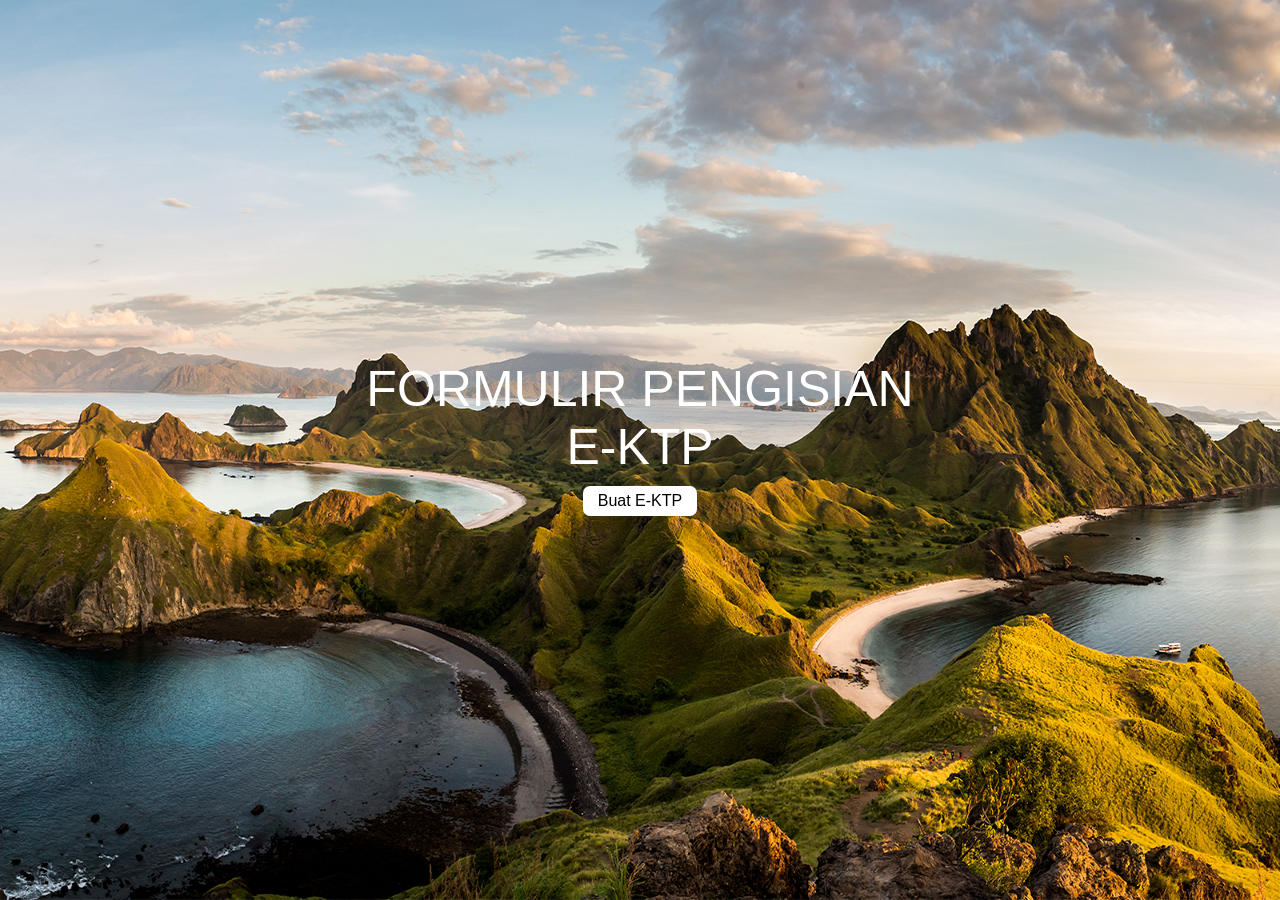
<file: index.html>
<!DOCTYPE html>
<html lang="en">
<head>
    <meta charset="UTF-8">
    <meta http-equiv="X-UA-Compatible" content="IE=edge">
    <meta name="viewport" content="width=device-width, initial-scale=1.0">
    <title>Form E-KTP</title>
    <link rel="stylesheet" href="style.css">
</head>
<body>
    <div class="landing-page">
        <p>FORMULIR PENGISIAN</p>
        <p>E-KTP</p>
        <a href="./pages/form.html">Buat E-KTP</a>
    </div>
</body>
</html>
</file>
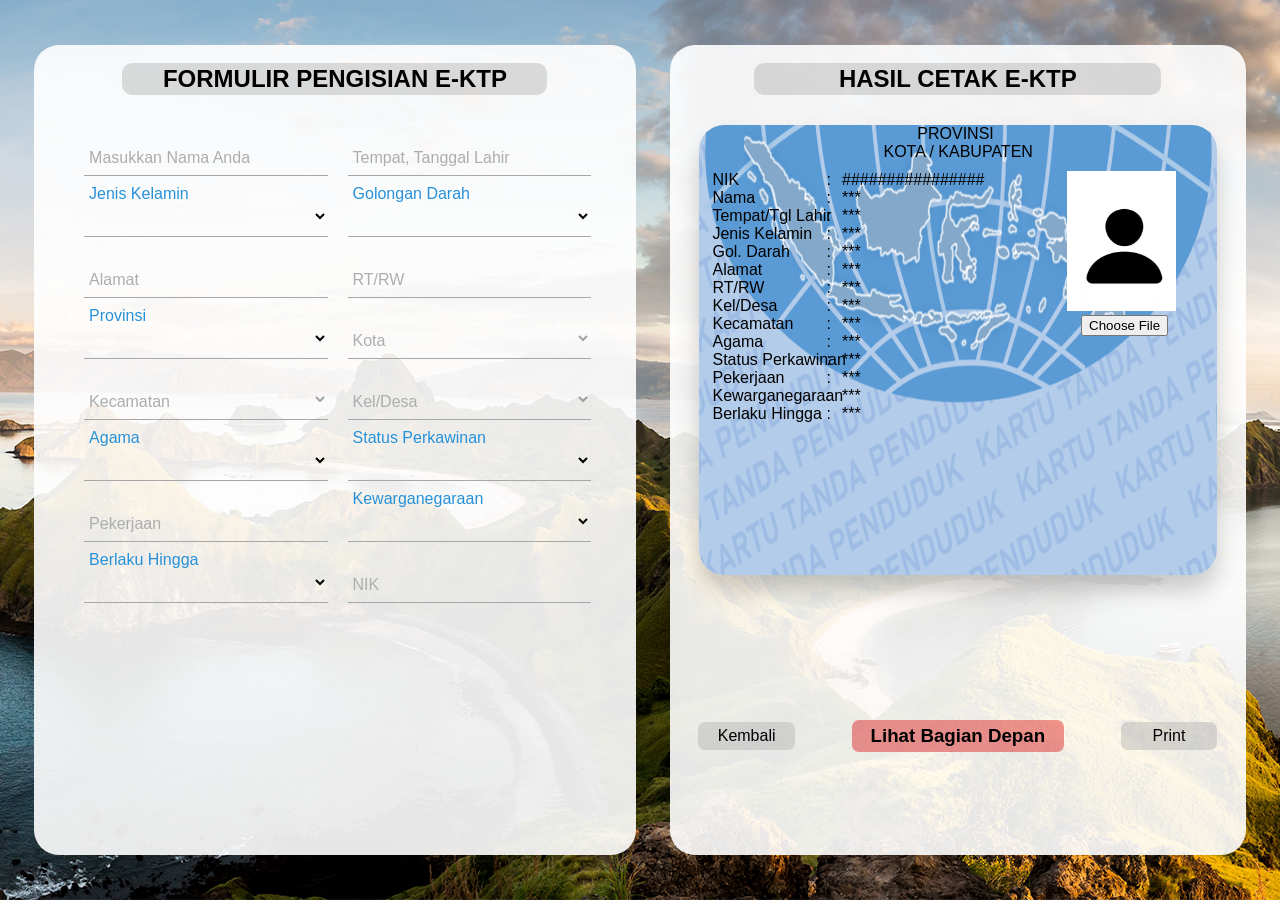
<file: pages/form.html>
<!DOCTYPE html>
<html lang="en">
<head>
    <meta charset="UTF-8">
    <meta http-equiv="X-UA-Compatible" content="IE=edge">
    <meta name="viewport" content="width=device-width, initial-scale=1.0">
    <title>Document</title>
    <link rel="stylesheet" href="../style.css">
</head>
<body>
    
    <!-- START MAIN CONTAINER -->
    <div class="container">

        <!-- START KOLOM INPUT -->
        <div class="left-side">
            <h2 class="title">FORMULIR PENGISIAN E-KTP</h2>

            <!-- START INPUTAN -->
            <div class="form-ktp">

                <!-- [INPUT] START BARIS USERNAME - TTL -->
                <form method="post">
                    <div class="baris">
                        <input type="text" required class="isian-nama" id="capital" >
                        <span></span>
                        <label>Masukkan Nama Anda</label>
                    </div>
                    
                    <div class="baris">
                        <input type="text" required class="isian-lahir" id="capital">
                        <span></span>
                        <label>Tempat, Tanggal Lahir</label>
                    </div>
                </form>
                <!-- [INPUT] END BARIS USERNAME - TTL -->

                <!-- [INPUT] START BARIS JENIS KELAMIN - GOLDAR -->
                <form method="post">
                    <div class="baris">
                        <select name="" id="" class="isian-gender">
                            <option></option>
                            <option value="LAKI-LAKI">Laki-Laki</option>
                            <option value="PEREMPUAN">Perempuan</option>
                        </select>
                        <span></span>
                        <label>Jenis Kelamin</label>
                    </div>

                    <div class="baris">
                        <select name="" id="" class="isian-goldar">
                            <option></option>
                            <option value="A">A</option>
                            <option value="B">B</option>
                            <option value="O">O</option>
                            <option value="AB">AB</option>
                        </select>
                        <span></span>
                        <label>Golongan Darah</label>
                    </div>
                </form>
                <!-- [INPUT] END BARIS JENIS KELAMIN - GOLDAR -->

                <!-- [INPUT] START BARIS ALAMAT - RT/RW -->
                <form method="post">
                    <div class="baris">
                        <input type="text" required class="isian-alamat" id="capital">
                        <span></span>
                        <label>Alamat</label>
                    </div>
                    <div class="baris">
                        <input type="text" required class="isian-rtrw" id="capital">
                        <span></span>
                        <label>RT/RW</label>
                    </div>
                </form>
                <!-- [INPUT] END BARIS ALAMAT - RT/RW -->

                <!-- [INPUT] START BARIS PROVINSI - KOTA -->
                <form method="post">
                    <div class="baris">
                        <select id="Country" class="isian-prov" size="1">
                            <option selected="selected" value=""></option>
                        </select>
                        <span></span>
                        <label>Provinsi</label>
                    </div>
                    <div class="baris">
                        <select id="State" class="isian-kota" size="1">
                            <option selected="selected" value=""></option>
                        </select>
                        <span></span>
                        <label>Kota</label>
                    </div>
                </form>
                <!-- [INPUT] END BARIS PROVINSI - KOTA -->

                <!-- [INPUT] START KEC - KEL/DESA -->
                <form method="post">
                    <div class="baris">
                        <select id="City" class="isian-kec" size="1">
                            <option selected="selected" value=""></option>
                        </select>
                        <span></span>
                        <label>Kecamatan</label>
                    </div>

                    <div class="baris">
                        <select id="Zip" class="isian-keldesa" size="1">
                            <option selected="selected" value=""></option>
                        </select>
                        <span></span>
                        <label>Kel/Desa</label>
                    </div> 
                </form>
                <!-- [INPUT] END KEC - KEL/DESA -->

                <!-- [INPUT] START AGAMA - KAWIN -->
                <form method="post">
                    
                    <div class="baris">
                        <select name="" id="" class="isian-agama">
                            <option></option>
                            <option value="ISLAM">Islam</option>
                            <option value="PROTESTAN">Protestan</option>
                            <option value="KATOLIK">Katolik</option>
                            <option value="HINDU">Hindu</option>
                            <option value="BUDDHA">Buddha</option>
                            <option value="KHONGHUCU">Khonghucu</option>
                        </select>
                        <span></span>
                        <label>Agama</label>
                    </div>
                    <div class="baris">
                        <select name="" id="" class="isian-kawin">
                            <option></option>
                            <option value="MENIKAH">Menikah</option>
                            <option value="BELUM MENIKAH">Belum Menikah</option>
                            <option value="CERAI MATI">Cerai Mati</option>
                            <option value="CERAI HIDUP">Cerai Hidup</option>
                        </select>
                        <span></span>
                        <label>Status Perkawinan</label>
                    </div>
                    
                </form>
                <!-- [INPUT] END AGAMA - KAWIN -->

                <!-- [INPUT] START PEKERJAAN - KEWARGANEGARAAN -->
                <form method="post">
                    <div class="baris">
                        <input type="text" required class="isian-job" id="capital">
                        <span></span>
                        <label>Pekerjaan</label>
                    </div>
                    <div class="baris">
                        <select name="" id="capital" class="isian-warga">
                            <option></option>
                            <option value="WNI">Warga Negara Indonesia</option>
                            <option value="WNA">Warga Negara Asing</option>
                        </select>
                        <span></span>
                        <label>Kewarganegaraan</label>
                    </div>
                </form>
                <!-- [INPUT] END PEKERJAAN - KEWARGANEGARAAN -->

                <!-- [INPUT] START BERLAKU - NIK -->
                <form method="post">
                    <div class="baris">
                        <!-- <input type="text" required class="isian-berlaku"> -->
                        <select name="" id="capital" class="isian-berlaku">
                            <option></option>
                            <option value="SEUMUR HIDUP">Seumur Hidup</option>
                        </select>
                        <span></span>
                        <label>Berlaku Hingga</label>
                    </div>
                    <div class="baris">
                        <input type="text" required class="isian-nik" id="capital">
                        <span></span>
                        <label>NIK</label>
                    </div>
                </form>
                <!-- [INPUT] END BERLAKU - NIK -->

            </div>
            <!-- END INPUTAN -->

        </div>
        <!-- END KOLOM INPUT   -->

        <!-- START KOLOM OUTPUT -->
        <div class="right-side">
            <h2 class="title">HASIL CETAK E-KTP</h2>

            <!-- START OUTPUT DEPAN -->
            <div class="depan">
                <div class="cover">

                    <!-- START OUTPUT PROVINSI DAN KOTA/KABUPATEN -->
                    <div class="header">

                        <div class="header-sejajar">
                            <span>PROVINSI<span class="space">-</span></span>
                            <div class="prov"></div>
                        </div>
                        <div class="header-sejajar">
                            <!-- <span>KOTA</span> -->
                            <div class="kota">KOTA / KABUPATEN</div>
                        </div>
                        
                    </div>
                    <!-- END OUTPUT PROVINSI DAN KOTA/KABUPATEN -->

                    <div class="content">

                        <!-- START OUTPUT FORM KTP SEBELAH KIRI PHOTO PROFILE -->
                        <div class="left-content-ktp">
                            <div class="sejajar">
                                <span>NIK</span>
                                <span class="titikdua">:</span>
                                <div class="nik">################</div>
                            </div>
                            <div class="sejajar">
                                <span>Nama</span>
                                <span class="titikdua">:</span>
                                <div class="nama" id="capital">***</div>
                            </div>
                            <div class="sejajar">
                                <span>Tempat/Tgl Lahir</span>
                                <span class="titikdua">:</span>
                                <div class="lahir" id="capital">***</div>
                            </div>
                            <div class="sejajar">
                                <span>Jenis Kelamin</span>
                                <span class="titikdua">:</span>
                                <div class="gender" id="capital">***</div>
                            </div>
                            <div class="sejajar">
                                <span>Gol. Darah</span>
                                <span class="titikdua">:</span>
                                <div class="goldar" id="capital">***</div>
                            </div>
                            <div class="sejajar">
                                <span>Alamat</span>
                                <span class="titikdua">:</span>
                                <div class="alamat" id="capital">***</div>
                            </div>
                            <div class="sejajar">
                                <span>RT/RW</span>
                                <span class="titikdua">:</span>
                                <div class="rtrw" id="capital">***</div>
                            </div>
                            <div class="sejajar">
                                <span>Kel/Desa</span>
                                <span class="titikdua">:</span>
                                <div class="keldesa" id="capital">***</div>
                            </div>
                            <div class="sejajar">
                                <span>Kecamatan</span>
                                <span class="titikdua">:</span>
                                <div class="kec" id="capital">***</div>
                            </div>
                            <div class="sejajar">
                                <span>Agama</span>
                                <span class="titikdua">:</span>
                                <div class="agama" id="capital">***</div>
                            </div>
                            <div class="sejajar">
                                <span>Status Perkawinan</span>
                                <span class="titikdua">:</span>
                                <div class="kawin" id="capital">***</div>
                            </div>
                            <div class="sejajar">
                                <span>Pekerjaan</span>
                                <span class="titikdua">:</span>
                                <div class="job" id="capital">***</div>
                            </div>
                            <div class="sejajar">
                                <span>Kewarganegaraan</span>
                                <span class="titikdua">:</span>
                                <div class="warga" id="capital">***</div>
                            </div>
                            <div class="sejajar">
                                <span>Berlaku Hingga</span>
                                <span class="titikdua">:</span>
                                <div class="berlaku" id="capital">***</div>
                            </div>
                        </div>
                        <!-- END OUTPUT FORM KTP SEBELAH KIRI PHOTO PROFILE-->

                        <!-- START INPUT DAN OUTPUT PHOTO PROFILE -->
                        <div class="right-content-ktp">
                            <div class="gbr">
                                <div class="mb-4 d-flex justify-content-center">
                                    <img src="../multimedia/image/icon-person2.jpg"
                                    alt="example placeholder" style="width: 115px; height: 140px; margin-left:30% ;" />
                                </div>
                                <div class="d-flex justify-content-center">
                                    <div class="btn btn-primary btn-rounded">
                                        <label class="form-label text-white m-1" for="customFile1"></label>
                                        <input type="file" class="form-control d-none" id="customFile1" />
                                    </div>
                                </div>
                            </div>
                        </div>
                        <!-- END INPUT DAN OUTPUT PHOTO PROFILE -->

                    </div>

                </div>

                <div class="back">
                    <div class="header">
                        <div class="header-sejajar">
                            <span><span class="space">-</span></span>
                            <div class="prov"></div>
                        </div>
                        <div class="header-sejajar">
                            <span></span>
                            <div class="kota"></div>
                        </div>
                    </div>
                </div>
            </div>
            <!-- END OUTPUT DEPAN -->

            <div class="navigasi">
                <a href="../index.html">Kembali</a>
                <h3 class="flip">Lihat Bagian Depan</h3>
                <a href="./loading.html">Print</a>
            </div>
        </div>
        <!-- END KOLOM OUTPUT -->

    </div>
    <!-- END MAIN CONTAINER -->

    <script src="form.js"></script>
</body>
</html>
</file>
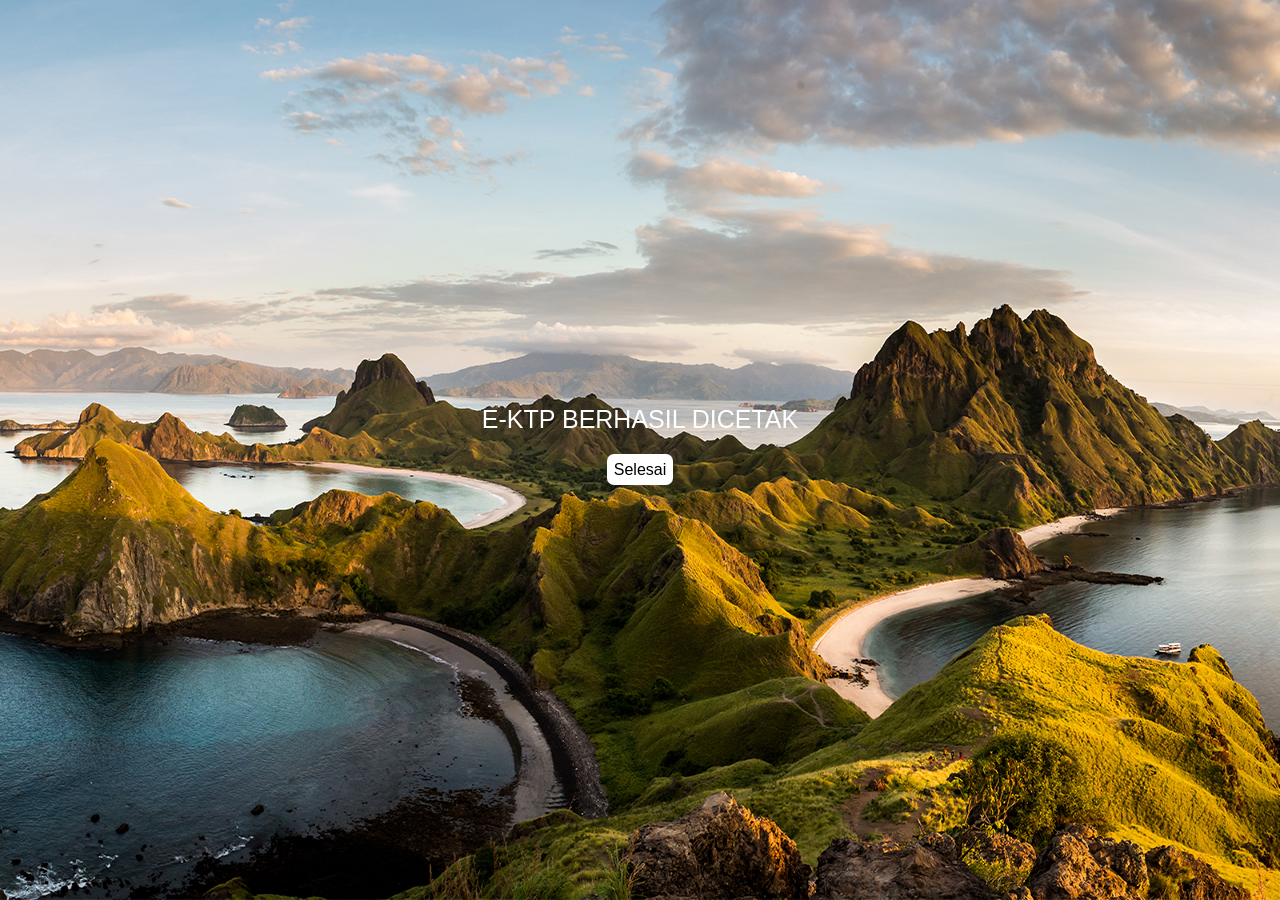
<file: pages/loading.html>
<!DOCTYPE html>
<html lang="en">
<head>
    <meta charset="UTF-8">
    <meta http-equiv="X-UA-Compatible" content="IE=edge">
    <meta name="viewport" content="width=device-width, initial-scale=1.0">
    <title>Document</title>
    <link rel="stylesheet" href="../style.css">
</head>
<body>
    <div class="loading">
        <p>E-KTP BERHASIL DICETAK</p>
        <a href="../index.html">Selesai</a>
    </div>
</body>
</html>
</file>
<file: style.css>
*{
    margin:0;
    padding:0;
    font-family: Arial, Helvetica, sans-serif;
}
body{
    background-image: url(./multimedia/image/id_nature.jpg);
    background-size: 100% 100vh;
    background-repeat: no-repeat;
    width: 100%;
}
#capital{
    text-transform: uppercase;
}
.landing-page{
    display:flex;
    flex-direction: column;
    width: 100%;
    text-align: center;
    margin-top: 40vh;
    /* background: #e4e4e4; */
}
.loading{
    display: block;
    flex-direction: column;
    width: 100%;
    margin-top: 45vh;
    text-align: center;
    /* background: #fff; */
}
.loading p{
    font-size: 25px;
    margin-bottom: 3vh;
    color: #fff;
}
.loading a{
    text-decoration: none;
    padding: 7px;
    border-radius: 7px;
    background: #fff;
    color: #000;
    font-family:Verdana, Geneva, Tahoma, sans-serif;
}
.landing-page p{
    color:#fff;
    font-family: Verdana, Geneva, Tahoma, sans-serif;
    font-size:50px ;
}
.landing-page a{
    background: #fff;
    width: 8%;
    margin: 10px auto 0 auto;
    padding: 6px;
    border-radius: 7px;
    color: #000;
    text-decoration: none;
}

.container{
    height: 90vh;
    width: 100%;
    display: flex;
    flex-direction: row;
    justify-content: space-evenly;
    margin-top: 5vh;
    margin-bottom: 5vh;
}

/* ----------------------------- START KOLOM INPUT -----------------------------*/
.left-side{
    background: rgba(255, 255, 255, 0.9);
    width: 47%;
    border-radius: 25px;
}
.title{
    background:#afafaf70;
    border-radius: 10px;
    margin: 2vh 2vh 3.3vh 2vh;
    text-align: center;
    width: 70%;
    margin-left: auto;
    margin-right: auto;
    padding: 2px;
}
.form-ktp{
    /* background:rgb(255, 255, 255); */
    width: 90%;
    margin-left: 5%;
    margin-right: 5%;
}
.form-ktp form{
    display: flex;
    flex-direction: row;
    justify-content: space-evenly;
}
.form-ktp form .baris{
    position: relative;
    border-bottom: 1.5px solid #a7a7a7;
    margin: 10px 0;
    margin-left: 1%;
    width: 45%;
}
.form-ktp form .baris input,
.form-ktp form .baris select{
    width: 100%;
    padding: 0 5px;
    height: 40px;
    font-size: 16px;
    border: none;
    background: none;
    outline: none;
    /* background: #2691d9; */
}
/* .form-ktp form .baris select{
    width: ;
} */
/* .baris select{
    height: 10px;
    overflow: scroll;
} */
.baris label{
    position: absolute;
    top: 50%;
    left: 5px;
    color: #adadad;
    transform: translateY(-35%);
    font-size: 16px;
    pointer-events: none;
    transition: .5s;
}
.baris span::before{
    content: '';
    position: absolute;
    top: 40px;
    left: 0;
    width: 0%;
    height: 2px;
    background: #2691d9;
    transition: .5s;
}
.baris input:focus ~ label,
.baris input:valid ~ label{
  top: -5px;
  color: #2691d9;
}
.baris select:focus ~ label,
.baris select:valid ~ label{
    top: -5px;
    color: #2691d9;
}
/* .baris input:focus ~ span::before,
.baris input:valid ~ span::before,
.baris select:focus ~ span::before,
.baris select:valid ~ span::before{
  width: 100%;
} */


/* ----------------------------- END KOLOM INPUT -----------------------------*/

/* ----------------------------- START KOLOM OUTPUT -----------------------------*/
.right-side{
    background: rgba(255, 255, 255, 0.900);
    width: 45%;
    border-radius: 25px;
}
.depan{
    /* background: #fff; */
    width: 90%;
    height: 55vh;
    margin-left: 5%;
    margin-right: 5%;
}
.depan .cover{
    /* original */
    background-image: url(./multimedia/image/ktp-back.png);
    background-repeat: no-repeat;
    background-size:100% 100% ;
    border-radius: 25px;
    height:50vh;
    /* --------------------------- */
    position: absolute;
    width: 40.5%;
    backface-visibility: hidden;
    box-shadow: 0 15px 25px rgba(0,0,0,.2);
    transform:perspective(1000px) rotateY(0deg);
    transition:transform 0.4s ease-out;
}
.header .header-sejajar{
    display: flex;
    flex-direction: row;
    justify-content: center;
}
.space{
    color: hsla(0, 0%, 100%, 0);
}
.content{
    margin: 2%;
    display: flex;
    flex-direction: row;
    width: 100%;
}
.content .left-content-ktp{
    width: 60%;
}
.content .right-content-ktp{
    width: 30%;
    /* background: #fff; */
    overflow: hidden;
}
.btn input{
    color: rgba(255, 255, 255, 0);
    margin-left: 39%;
}
.content .left-content-ktp .sejajar{
    display: flex;
    flex-direction: row;
    /* border-bottom: 2px solid #ff0000; */
    margin-left: 1%;
}
.content .left-content-ktp .sejajar .titikdua{
    margin-left: 22%;
    position: absolute;
}
.content .left-content-ktp .sejajar div{
    margin-left:25%;
    position: absolute;
}


.depan .back{
    /* original */
    background-image: url(./multimedia/image/ktp-front.png);
    background-repeat: no-repeat;
    background-size:100% 100% ;
    border-radius: 25px;
    height:50vh;
    /* --------------------------- */
    position: absolute;
    width: 40.5%;
    backface-visibility: hidden;
    box-shadow: 0 15px 25px rgba(0,0,0,.2);
    transform:perspective(1000px) rotateY(180deg);
    transition:transform .4s ease-out;
}
/* ----------------------------- END KOLOM OUPUT -----------------------------*/

.navigasi{
    display: flex;
    flex-direction: row;
    justify-content: space-around;
    /* background: #2691d9; */
    margin-top: 100px;
    
}
.navigasi a{
    background:#afafaf70;
    width: 15%;
    text-decoration: none;
    text-align: center;
    margin: auto;
    padding: 5px;
    border-radius: 7px;
    color: rgb(0, 0, 0);
}
.navigasi h3{
    background: #da0e0e6e;
    width: 35%;
    text-align: center;
    margin: auto;
    padding: 5px;
    border-radius: 7px;
}
</file>
